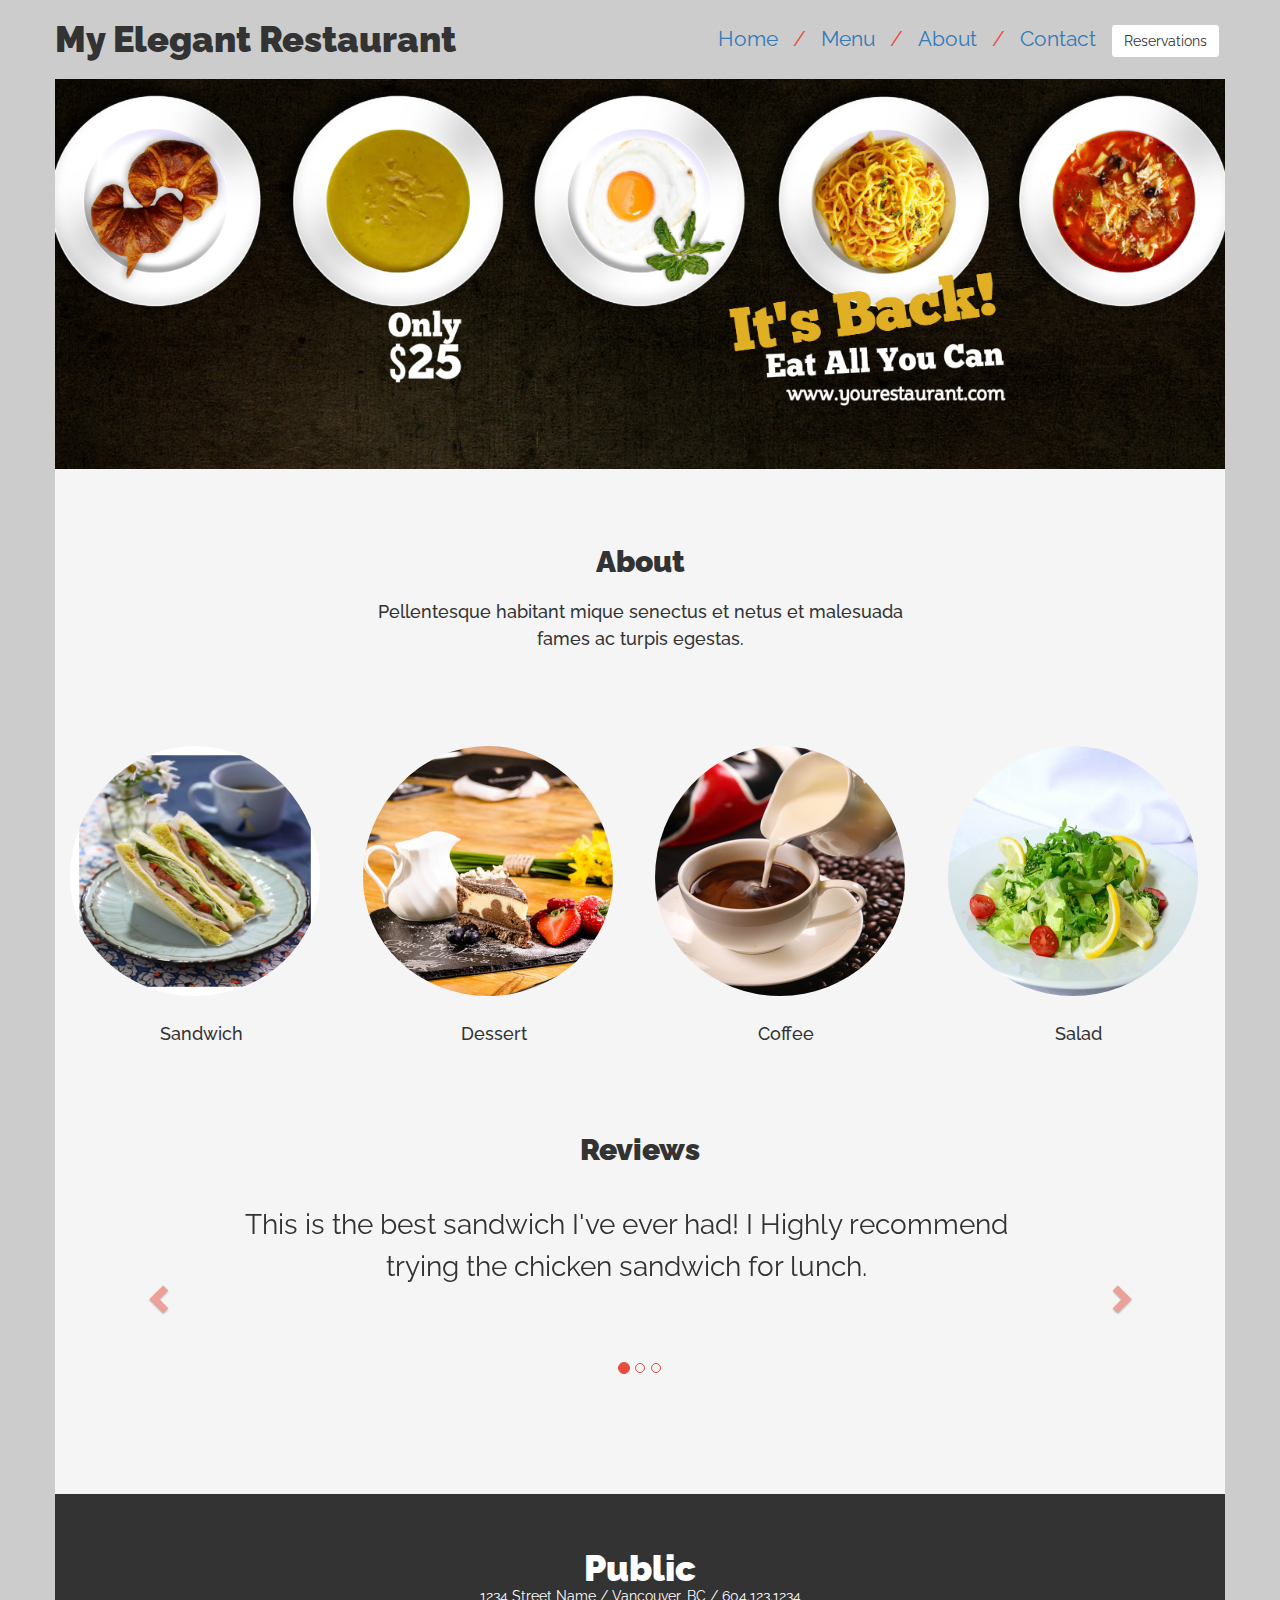
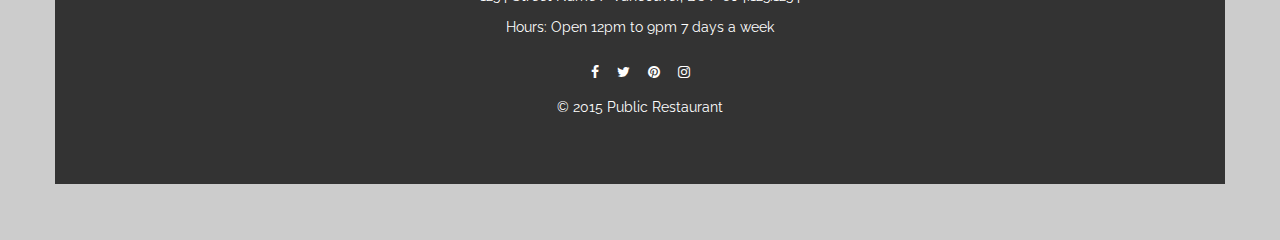
<file: www/index.html>
<!DOCTYPE html>
<html lang="en">
<head>
 <meta charset="utf-8">
 <meta http-equiv="X-UA-Compatible" content="IE=edge">
 <meta name="viewport" content="width=device-width, initialscale=1">
 <title>Home | My bootstrap boilderplate</title>
 <link rel="stylesheet" type="text/css" href="css/bootstrap.min.css">
 <link rel="stylesheet" type="text/css" href="css/font-awesome.min.css">
 <link rel="stylesheet" type="text/css" href="css/theme.css">

 <!--google web font - Raleway-->
 <link href='//fonts.googleapis.com/css?family=Raleway:400,300,700,900' rel='stylesheet' type='text/css'>

 <!-- HTML5 shim and Respond.js for IE8 support of HTML5 elements and media queries -->
 <!-- WARNING: Respond.js doesn't work if you view the page via file:// -->
 <!--[if lt IE 9]>
 <script src="https://oss.maxcdn.com/html5shiv/3.7.2/html5shiv.min.js"></script>
 <script src="https://oss.maxcdn.com/respond/1.4.2/respond.min.js"></script>
 <![endif]-->
</head>
<body>
<div class="header">
 <div class="container">
  <div class="row">
   <div class="col-lg-5">
    <h1> My Elegant Restaurant</h1>
   </div>
   <div class="col-lg-7 right">
    <div class="main-nav pull-right">
     <ul class="list-inline">
      <li><a href="index.html">Home</a></li>
      <li class="divider">/</li>
      <li><a href="menu.html">Menu</a></li>
      <li class="divider">/</li>
      <li><a href="about.html">About</a></li>
      <li class="divider">/</li>
      <li><a href="contact.html">Contact</a></li>
      <li>
       <button type="button" class="btn btn-default" data-toggle="modal" data-target="#reservationmodal">Reservations</button>
      </li>
     </ul>
    </div>
   </div>
  </div>
 </div>
</div>
<div class="container home-body">
  <!--Banner-->
  <div class="public-banner">

    <div class="row">
     <div class="col-lg-12">
      <img src="img/Frank_restaurant.png" width="1170" height="500" alt="Public Restaurant Banner">
     </div>
    </div>
  </div>

  <!--About section-->
  <div class="home-about">
   <div class="row">
    <div class="col-lg-12">
     <div class="text-center">
      <h2>About</h2>
      <div class="row">
       <div class="col-lg-6 col-lg-offset-3">
        <h4>Pellentesque habitant mique senectus et netus et malesuada fames ac turpis egestas.</h4>
       </div>
      </div>
     </div>
    </div>
   </div>
  </div>

 <!--// food tiles-->
  <div class="home-food">
   <div class="row">
    <div class="col-lg-3">
     <a href="menu.html">
      <img class="img-responsive img-circle" src="img/frank_sandwich.png" width="250" height="250" alt="Food Feature 1">
     </a>
     <h4>Sandwich</h4>
    </div>
    <div class="col-lg-3">
     <a href="menu.html">
      <img class="img-responsive img-circle" src="img/frank_dessert.png" width="250" height="250" alt="Food Feature 2">
     </a>
     <h4>Dessert</h4>
    </div>
    <div class="col-lg-3">
     <a href="menu.html">
      <img class="img-responsive img-circle" src="img/frank_coffee.png" width="250" height="250" alt="Food Feature 3">
     </a>
     <h4>Coffee</h4>
    </div>
    <div class="col-lg-3">
     <a href="menu.html">
      <img class="img-responsive img-circle" src="img/frank_salad.png" width="250" height="250" alt="Food Feature 4">
     </a>
     <h4>Salad</h4>
    </div>
   </div>
  </div>

 <!--// Review carousel-->
 <div class="reviews">
  <div class="row">
   <div class="col-lg-12">
    <div class="text-center">
     <h2>Reviews</h2>
     <div id="carousel-reviews" class="carousel slide" data-ride="carousel">
      <!-- Indicators -->
      <ol class="carousel-indicators">
       <li data-target="#carousel-reviews" data-slide-to="0" class="active"></li>
       <li data-target="#carousel-reviews" data-slide-to="1"></li>
       <li data-target="#carousel-reviews" data-slide-to="2"></li>
      </ol>
      <!-- Wrapper for slides -->
      <div class="carousel-inner" role="listbox">
       <div class="item active">
        <p>This is the best sandwich I've ever had! I
         Highly recommend trying the chicken sandwich
         for lunch.</p>
       </div>
       <div class="item">
        <p>The desserts are to die for. Make sure you
         save enough room after you eat your dinner.</p>
       </div>
       <div class="item">
        <p>They have some of the best locally brewed
         coffee I have ever tasted. So fresh and eye
         opening early in the morning.</p>
       </div>
      </div>
      <!-- Controls -->
      <a class="left carousel-control" href="#carousel-reviews" role="button" data-slide="prev">
       <span class="glyphicon glyphicon-chevron-left" aria-hidden="true"></span>
       <span class="sr-only">Previous</span>
      </a>
      <a class="right carousel-control" href="#carousel-reviews" role="button" data-slide="next">
       <span class="glyphicon glyphicon-chevron-right" aria-hidden="true"></span>
       <span class="sr-only">Next</span>
      </a>
     </div>
    </div>
   </div>
  </div>
 </div>
</div>

<!-- reservation modal //-->
<div class="modal fade" id="reservationmodal">
    <div class="modal-dialog">
        <div class="modal-content">
            <div class="modal-header">
                <button type="button" class="close" data-dismiss="modal" aria-label="Close">
                    <span aria-hidden="false">&times;</span>
                </button>
                <h4 class="modal-title">Book Reservation</h4>
            </div>
            <div class="modal-body">
                <form>
                    <div class="form-group">
                        <label>Name</label>
                        <input type="text" class="form-control" placeholder="Enter your name">
                    </div>
                    <div class="form-group">
                        <label>Date</label>
                        <input type="text" class="form-control" placeholder="Enter your date">
                    </div>
                    <div class="form-group">
                        <label>Guests</label>
                        <input type="text" class="form-control" placeholder="Enter the number of guests">
                    </div>
                </form>
            </div>
            <div class="modal-footer">
                <button type="button" class="btn btn-default" data-dismiss="modal">Close</button>
                <button type="button" class="btn btn-primary">Submit</button>
            </div>
        </div>
        <!-- /.modal-content -->
    </div>
    <!-- /.modal-dialog -->
</div><!-- /.modal -->


<div class="footer">
 <div class="container">
  <div class="col-lg-12">
   <h1>Public</h1>
   <p>1234 Street Name / Vancouver, BC / 604.123.1234</p>
   <p>Hours: Open 12pm to 9pm 7 days a week</p>
   <div class="social-media">
    <a href="#"><i class="fa fa-facebook"></i></a>
    <a href="#"><i class="fa fa-twitter"></i></a>
    <a href="#"><i class="fa fa-pinterest"></i></a>
    <a href="#"><i class="fa fa-instagram"></i></a>
   </div>
   <p>&copy; 2015 Public Restaurant</p>
  </div>
 </div>
</div>

<!-- javascript //-->
<script src="//ajax.googleapis.com/ajax/libs/jquery/1.11.1/jquery.min.js"></script>
<script src="js/bootstrap.min.js" type="text/javascript"></script>
</body>
</html>
</file>
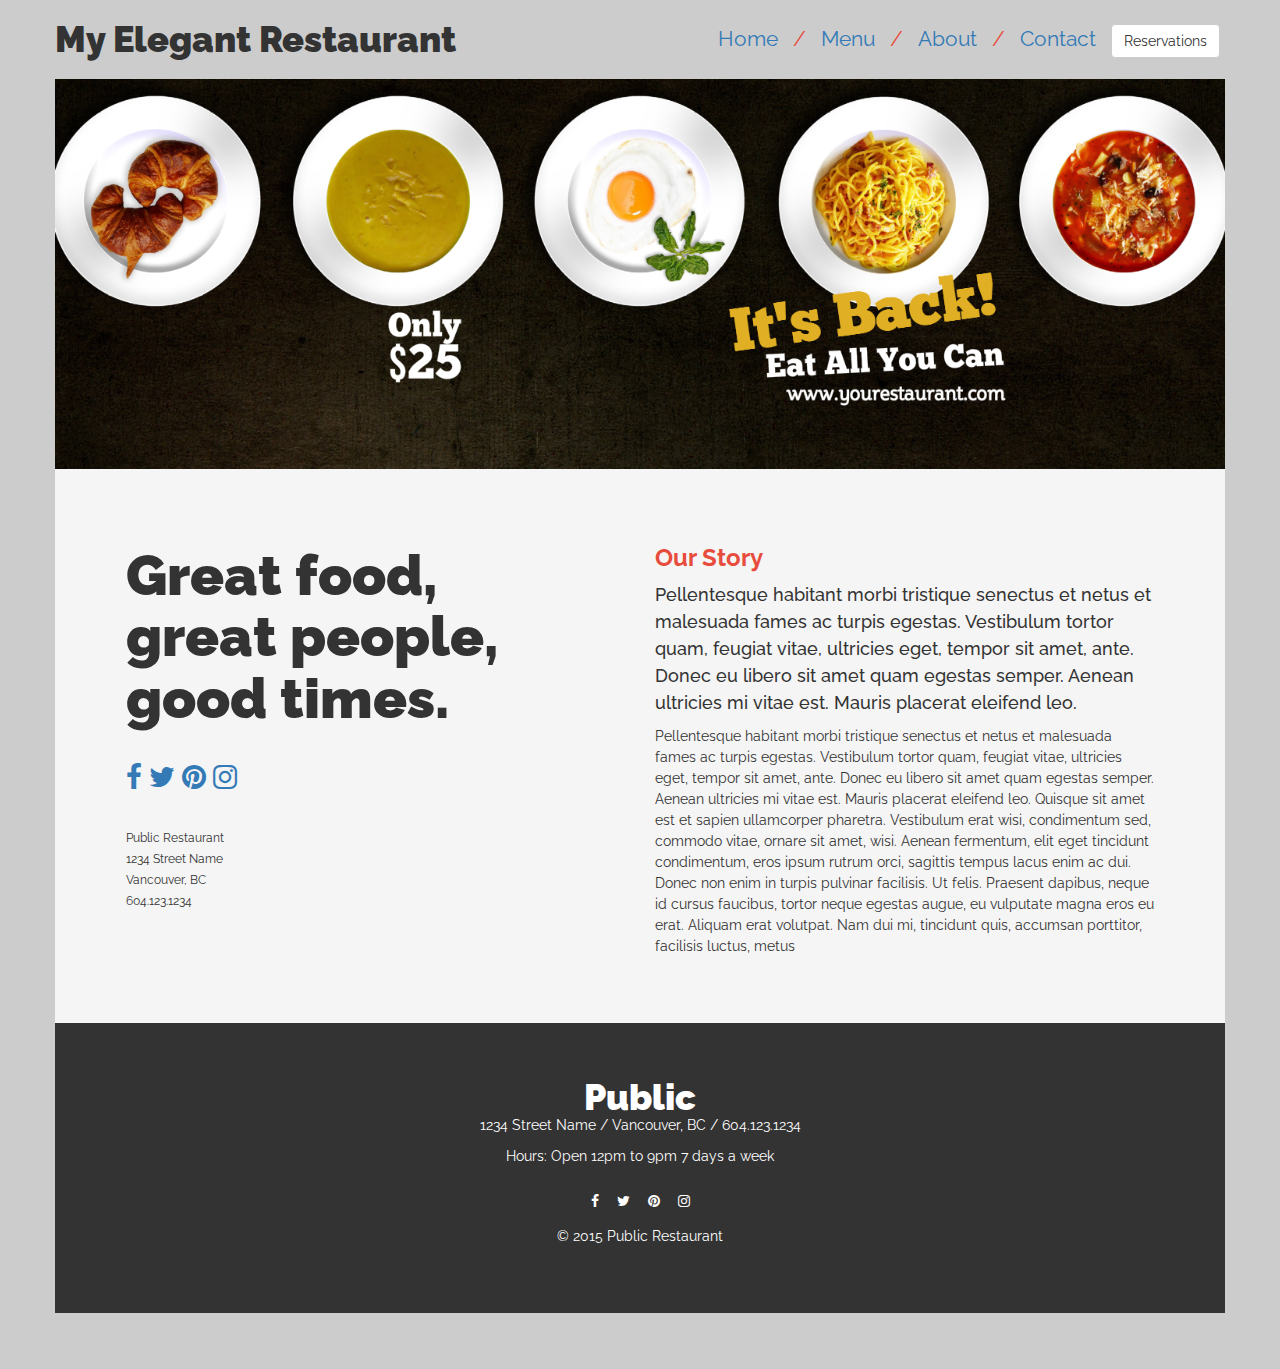
<file: www/about.html>
<!DOCTYPE html>
<html lang="en">
<head>
 <meta charset="utf-8">
 <meta http-equiv="X-UA-Compatible" content="IE=edge">
 <meta name="viewport" content="width=device-width, initialscale=1">
 <title>About | My bootstrap boilderplate</title>
 <link rel="stylesheet" type="text/css" href="css/bootstrap.min.css">
 <link rel="stylesheet" type="text/css" href="css/font-awesome.min.css">
 <link rel="stylesheet" type="text/css" href="css/theme.css">

 <!--google web font - Raleway-->
 <link href='//fonts.googleapis.com/css?family=Raleway:400,300,700,900' rel='stylesheet' type='text/css'>

 <!-- HTML5 shim and Respond.js for IE8 support of HTML5 elements and media queries -->
 <!-- WARNING: Respond.js doesn't work if you view the page via file:// -->
 <!--[if lt IE 9]>
 <script src="https://oss.maxcdn.com/html5shiv/3.7.2/html5shiv.min.js"></script>
 <script src="https://oss.maxcdn.com/respond/1.4.2/respond.min.js"></script>
 <![endif]-->
</head>
<body>
<div class="header">
 <div class="container">
  <div class="row">
   <div class="col-lg-5">
    <h1> My Elegant Restaurant</h1>
   </div>
   <div class="col-lg-7 right">
    <div class="main-nav pull-right">
     <ul class="list-inline">
      <li><a href="index.html">Home</a></li>
      <li class="divider">/</li>
      <li><a href="menu.html">Menu</a></li>
      <li class="divider">/</li>
      <li><a href="about.html">About</a></li>
      <li class="divider">/</li>
      <li><a href="contact.html">Contact</a></li>
      <li>
       <button type="button" class="btn btn-default" data-toggle="modal" data-target="#reservationmodal">Reservations</button>
      </li>
     </ul>
    </div>
   </div>
  </div>
 </div>
</div>
<div class="container">
 <!--Banner-->
 <div class="public-banner">
  <div class="row">
   <div class="col-lg-12">
    <img src="img/Frank_restaurant.png" width="1170" height="500" alt="Public Restaurant Banner">
   </div>
  </div>
 </div>

 <!--page body-->
 <div class="page-body">
  <div class="row">
   <div class="col-lg-5">
    <h2 class="large">Great food, great people, good times.</h2>
    <div class="about-social-media">
     <a href="#"><i class="fa fa-facebook"></i></a>
     <a href="#"><i class="fa fa-twitter"></i></a>
     <a href="#"><i class="fa fa-pinterest"></i></a>
     <a href="#"><i class="fa fa-instagram"></i></a>
    </div>
    <p>
     <small>
      Public Restaurant<br>
      1234 Street Name<br>
      Vancouver, BC<br>
      604.123.1234
     </small>
    </p>
   </div>
   <div class="col-lg-6 col-lg-offset-1">
    <h3>Our Story</h3>
    <h4>Pellentesque habitant morbi tristique senectus et netus et
     malesuada fames ac turpis egestas. Vestibulum tortor quam,
     feugiat vitae, ultricies eget, tempor sit amet, ante. Donec eu
     libero sit amet quam egestas semper. Aenean ultricies mi vitae
     est. Mauris placerat eleifend leo.</h4>
    <p>Pellentesque habitant morbi tristique senectus et netus et
     malesuada fames ac turpis egestas. Vestibulum tortor quam,
     feugiat vitae, ultricies eget, tempor sit amet, ante. Donec eu
     libero sit amet quam egestas semper. Aenean ultricies mi vitae
     est. Mauris placerat eleifend leo. Quisque sit amet est et sapien
     ullamcorper pharetra. Vestibulum erat wisi, condimentum sed,
     commodo vitae, ornare sit amet, wisi. Aenean fermentum, elit eget
     tincidunt condimentum, eros ipsum rutrum orci, sagittis tempus
     lacus enim ac dui. Donec non enim in turpis pulvinar facilisis.
     Ut felis. Praesent dapibus, neque id cursus faucibus, tortor
     neque egestas augue, eu vulputate magna eros eu erat. Aliquam
     erat volutpat. Nam dui mi, tincidunt quis, accumsan porttitor,
     facilisis luctus, metus</p>
   </div>
  </div>


 </div>


</div>

<!-- reservation modal //-->
<div class="modal fade" id="reservationmodal">
    <div class="modal-dialog">
        <div class="modal-content">
            <div class="modal-header">
                <button type="button" class="close" data-dismiss="modal" aria-label="Close">
                    <span aria-hidden="false">&times;</span>
                </button>
                <h4 class="modal-title">Book Reservation</h4>
            </div>
            <div class="modal-body">
                <form>
                    <div class="form-group">
                        <label>Name</label>
                        <input type="text" class="form-control" placeholder="Enter your name">
                    </div>
                    <div class="form-group">
                        <label>Date</label>
                        <input type="text" class="form-control" placeholder="Enter your date">
                    </div>
                    <div class="form-group">
                        <label>Guests</label>
                        <input type="text" class="form-control" placeholder="Enter the number of guests">
                    </div>
                </form>
            </div>
            <div class="modal-footer">
                <button type="button" class="btn btn-default" data-dismiss="modal">Close</button>
                <button type="button" class="btn btn-primary">Submit</button>
            </div>
        </div>
        <!-- /.modal-content -->
    </div>
    <!-- /.modal-dialog -->
</div><!-- /.modal -->


<div class="footer">
 <div class="container">
  <div class="col-lg-12">
   <h1>Public</h1>
   <p>1234 Street Name / Vancouver, BC / 604.123.1234</p>
   <p>Hours: Open 12pm to 9pm 7 days a week</p>
   <div class="social-media">
    <a href="#"><i class="fa fa-facebook"></i></a>
    <a href="#"><i class="fa fa-twitter"></i></a>
    <a href="#"><i class="fa fa-pinterest"></i></a>
    <a href="#"><i class="fa fa-instagram"></i></a>
   </div>
   <p>&copy; 2015 Public Restaurant</p>
  </div>
 </div>
</div>

<!-- javascript //-->
<script src="//ajax.googleapis.com/ajax/libs/jquery/1.11.1/jquery.min.js"></script>
<script src="js/bootstrap.min.js" type="text/javascript"></script>
</body>
</html>
</file>
<file: www/css/theme.css>
body{background:#ccc;font-family:"Raleway","Helvetica Neue",helvetica,arial,verdana,sans-serif;font-size:14px;line-height:1.5;color:#333}.header .container{background:#ccc;padding-left:0;padding-right:0}.header{padding:1em 0;font-size:21px}.main-nav{line-height:36px}.main-nav ul{margin-bottom:0}.main-nav li.divider{color:#e74c3c}.footer{text-align:center;color:#fff;padding-bottom:4em}.footer .container{background:#333;padding:4em 0}.social-media{padding:1em 0}.public-banner .col-lg-12{padding-left:0;padding-right:0}.public-banner img{width:100%;height:auto}.home-about{padding:4em 0 6em 0}.home-food{text-align:center;padding-left:0;padding-right:0}.home-food img{padding-bottom:1em}.reviews{padding:4em 0 6em 0}.container{background:#f5f5f5}.page-body{padding:4em}.about-social-media{margin:1em 0;font-size:2em}h1{font-weight:900;height:36px;margin:0;line-height:1}h2{font-weight:900}.large{font-size:4em}h3{font-weight:700;color:#e74c3c}h4{line-height:1.5}.carousel .item{padding:1em 7em 4em 6em;font-size:2em}.carousel-control.right,.carousel-control.left{background-image:none}a.carousel-control{color:#ebebeb}.carousel-indicators li{border:1px #e74c3c solid}.carousel-indicators .active{background:#e74c3c}.carousel-control span{color:#e74c3c}.main-nav a{text-decoration:none}.main-nav a:hover{border-bottom:5px solid #e74c3c;-webkit-transition:border-color 0.3s ease;transition:border-color 0.3s ease}.social-media a{padding:0 0.5em;color:#fff}.social-media a:hover{color:#ccc}.red1{color:#e74c3c}.red1-bg{background:#e74c3c}.red2{color:#c0392b}.red2-bg{background:#c0392b}
</file>
